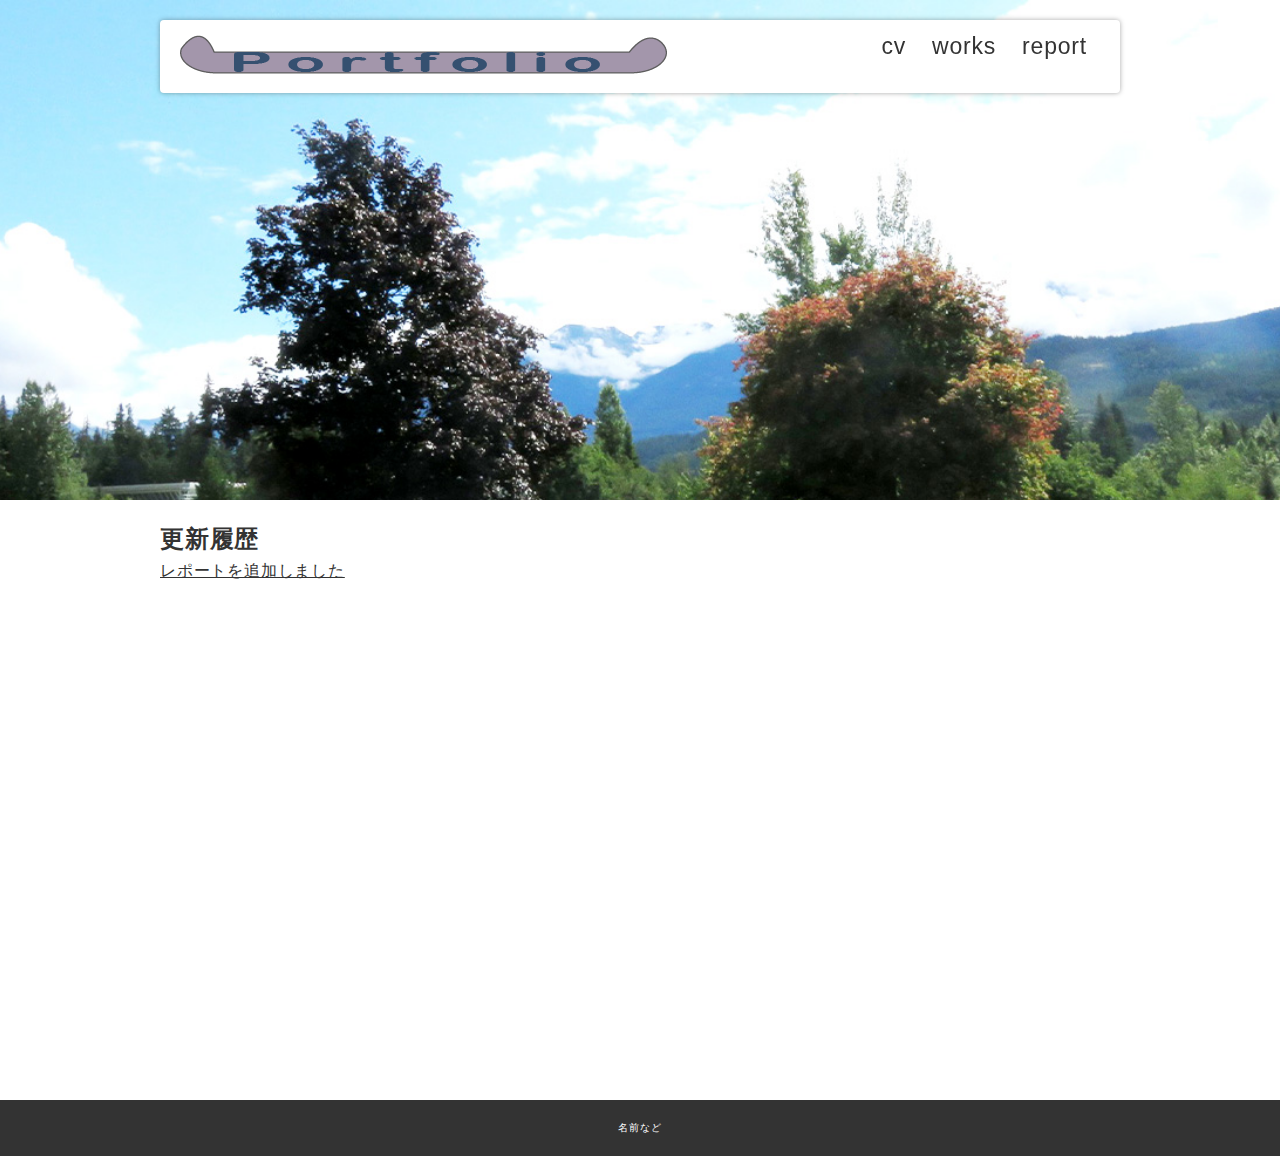
<file: index.html>
<!DOCTYPE html>
<html lang="ja">
<head>
  <meta charset="UTF-8">
  <meta http-equiv="X-UA-Compatible" content="IE=edge">
  <meta name="viewport" content="width=device-width, initial-scale=1.0">
  <link rel="stylesheet" href="./css/style.css">
  <title>トップページ</title>
</head>
<body>
  
  <header>
    <div class="inner">
      <p id="header_logo">
        <a href="./index.html"><img src="./images/アセット 10.png" alt=""></a>
      </p>
      <ul id="global_menu">
        <li><a href="./cv.html">cv</a></li>
        <li><a href="./works/index.html">works</a></li>
        <li><a href="./reports/index.html">report</a></li>
      </ul>
    </div>
  </header>

  <section>
    <!-- 空の要素だけどcssで背景を設定している -->
    <div class="top_eye_catch">
      サイトの名前など
    </div>
    <div class="contents">
      <h2>更新履歴</h2>
      <ul>
        <li><a href="./reports/report01.html">レポートを追加しました</a></li>
      </ul>
    </div>
  </section>

  <footer>
    名前など
  </footer>


</body>
</html>
</file>
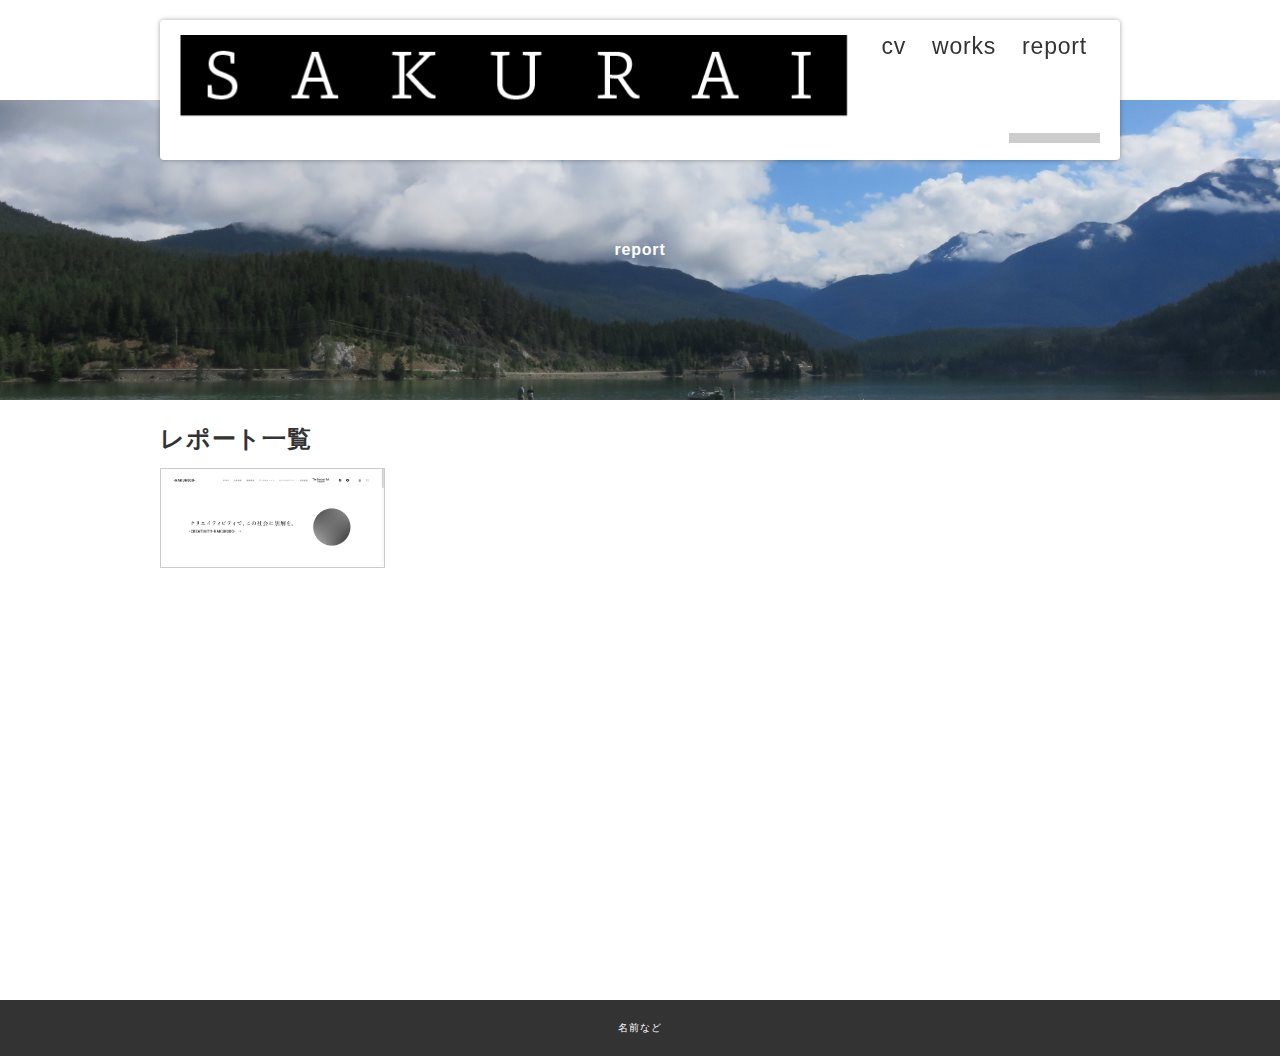
<file: reports/index.html>
<!DOCTYPE html>
<html lang="ja">
<head>
  <meta charset="UTF-8">
  <meta http-equiv="X-UA-Compatible" content="IE=edge">
  <meta name="viewport" content="width=device-width, initial-scale=1.0">
  <!-- トップページとはリンクが変わるので注意 -->
  <link rel="stylesheet" href="../css/style.css">
  <title>レポート一覧ページ</title>
</head>
<body class="contents_page">
  
  <header>
    <div class="inner">
      <p id="header_logo">
        <a href="../index.html"><img src="../images/アセット 4.png" alt=""></a>
      </p>
      <ul id="global_menu">
        <!-- トップページとはリンクが変わるので注意 -->
        <li><a href="../cv.html">cv</a></li>
        <li><a href="../works/index.html">works</a></li>
        <li class="current"><a href="./index.html">report</a></li>
      </ul>
    </div>
  </header>

  <section>
    <!-- 空の要素だけどcssで背景を設定している -->
    <div class="report_eye_catch">
      report
    </div>
    <div class="contents">
      <h2>レポート一覧</h2>
      <ul class="thumb_list">
        <li><a href="./report01.html"><img src="./images/スクリーンショット 2021-06-24 11.52.16.png" alt="サムネイル"></a></li>
       
      </ul>
    </div>
  </section>

  <footer>
    名前など
  </footer>


</body>
</html>
</file>
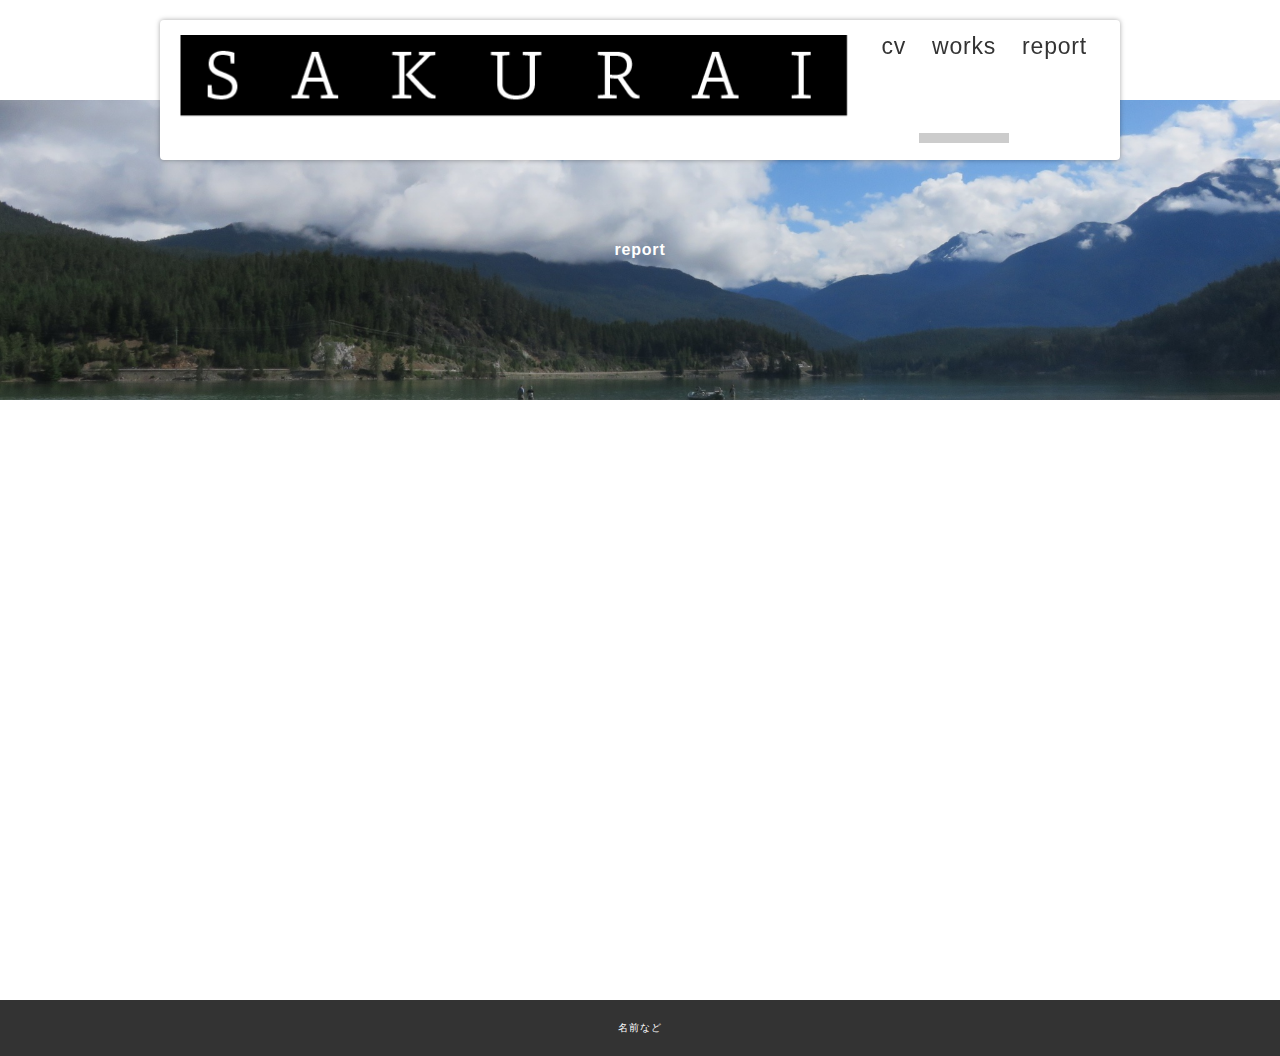
<file: works/index.html>
<!DOCTYPE html>
<html lang="ja">
<head>
  <meta charset="UTF-8">
  <meta http-equiv="X-UA-Compatible" content="IE=edge">
  <meta name="viewport" content="width=device-width, initial-scale=1.0">
  <!-- トップページとはリンクが変わるので注意 -->
  <link rel="stylesheet" href="../css/style.css">
  <title>レポート一覧ページ</title>
</head>
<body class="contents_page">
  
  <header>
    <div class="inner">
      <p id="header_logo">
        <a href="../index.html"><img src="../images/アセット 4.png" alt=""></a>
      </p>
      <ul id="global_menu">
        <!-- トップページとはリンクが変わるので注意 -->
        <li><a href="../cv.html">cv</a></li>
        <li class="current"><a href="../works/index.html">works</a></li>
        <li><a href="../reports/index.html">report</a></li>
      </ul>
    </div>
  </header>

  <section>
    <!-- 空の要素だけどcssで背景を設定している -->
    <div class="report_eye_catch">
      report
    </div>
    <div class="contents">
      
      <iframe width="560" height="315" src="https://www.youtube.com/embed/HgNHJeioVTU" title="YouTube video player" frameborder="0" allow="accelerometer; autoplay; clipboard-write; encrypted-media; gyroscope; picture-in-picture" allowfullscreen></iframe>
    </div>
  </section>

  <footer>
    名前など
  </footer>


</body>
</html>
</file>
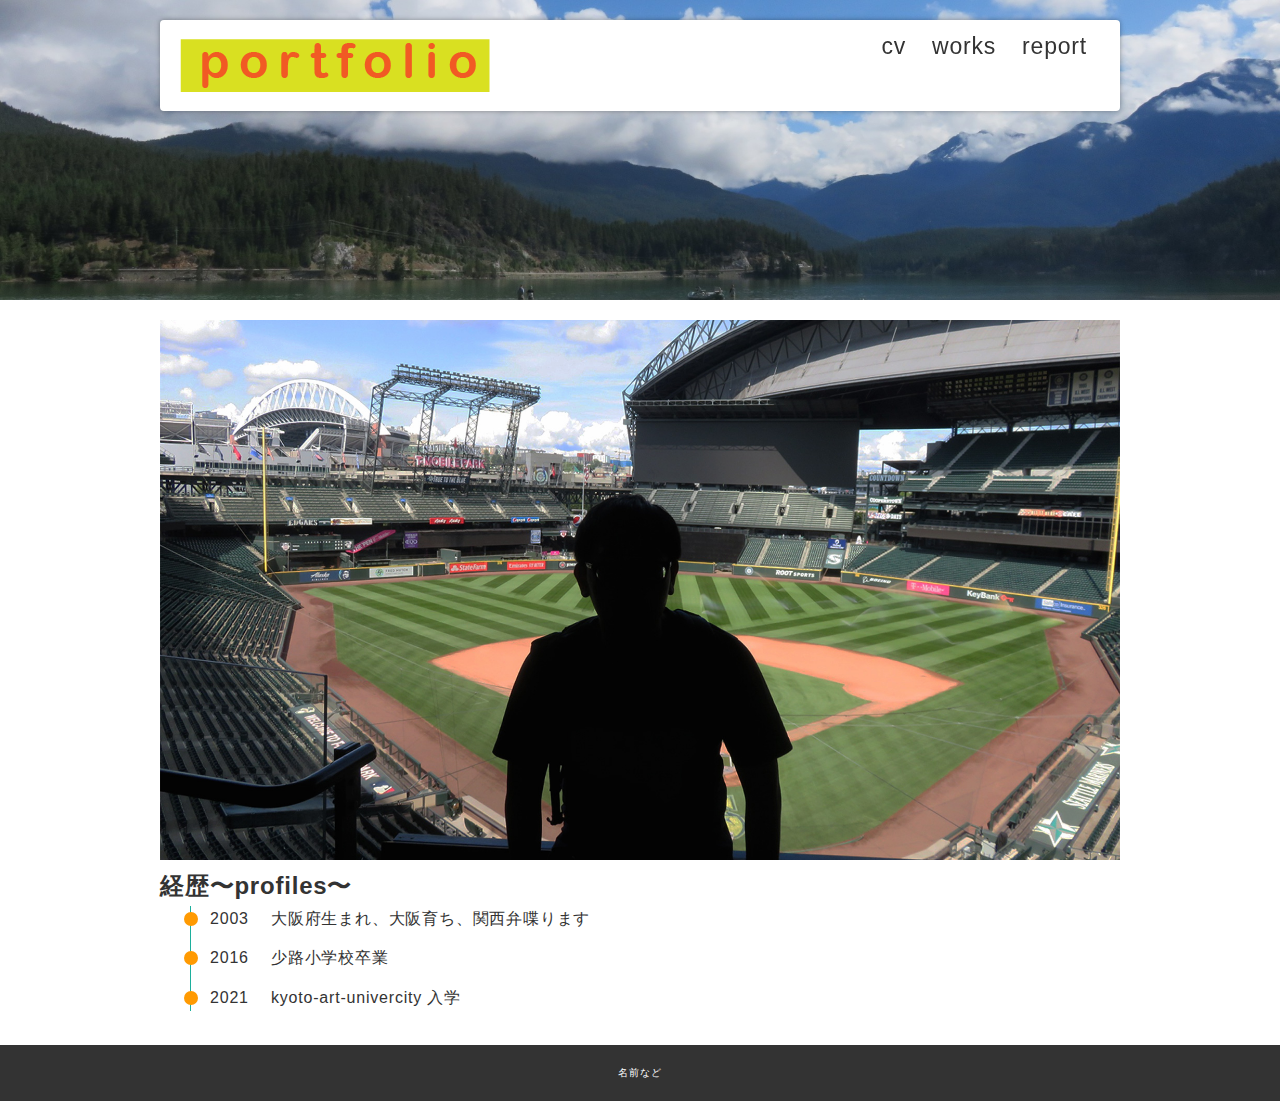
<file: cv.html>
<!DOCTYPE html>
<html lang="ja">
<head>
  <meta charset="UTF-8">
  <meta http-equiv="X-UA-Compatible" content="IE=edge">
  <meta name="viewport" content="width=device-width, initial-scale=1.0">
  <link rel="stylesheet" href="./css/style.css">
  <title>cv
    
  </title>
</head>
<body>
  
  <header>
    <div class="inner">
      <p id="header_logo">
        <a href="./index.html"><img src="./images/アセット 2.png""></a>
      </p>
      <ul id="global_menu">
        <li><a href="./cv.html">cv</a></li>
        <li><a href="./works/index.html">works</a></li>
        <li><a href="./reports/index.html">report</a></li>
      </ul>
    </div>
  </header>

  <section>
   <div class="report_eye_catch"></div>
      
    </div>
      <div class="contents">
       <img src="./images/Sakusaku-1.jpg" alt="">
        <h2>経歴〜profiles〜</h2>
      <ul>

<ul id="case1" class="case">

 <li>
 <div class="year">2003</div>
 <div class="content">大阪府生まれ、大阪育ち、関西弁喋ります</div>
 </li>

 <li>
  <div class="year">2016</div>
  <div class="content">少路小学校卒業</div>
  </li>

  <li>
    <div class="year">2021</div>
    <div class="content">kyoto-art-univercity 入学</div>
    </li>

  
  

      

  
   </ul>
    </div>
  </section>

  <footer>
    名前など
  </footer>


</body>
</html>
</file>
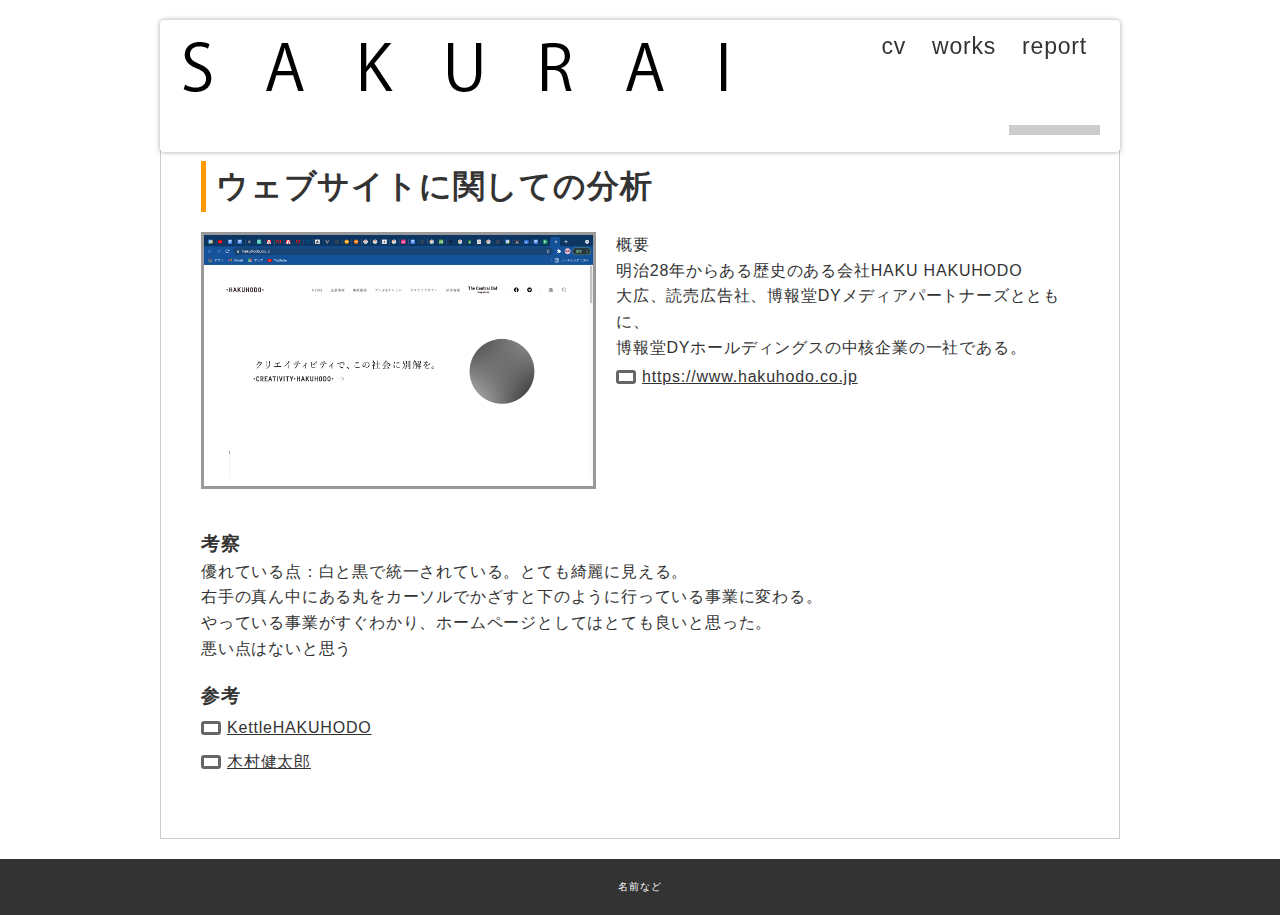
<file: reports/report01.html>
<!DOCTYPE html>
<html lang="ja">
<head>
  <meta charset="UTF-8">
  <meta http-equiv="X-UA-Compatible" content="IE=edge">
  <meta name="viewport" content="width=device-width, initial-scale=1.0">
  <!-- トップページとはリンクが変わるので注意 -->
  <link rel="stylesheet" href="../css/style.css">
  <title>レポート一覧ページ</title>
</head>
<body class="contents_page">
  
  <header>
    <div class="inner">
      <p id="header_logo">
        <a href="../index.html"><img src="../css/1x/1x/1x/アセット 2.png" alt=""></a>
      </p>
      <ul id="global_menu">
        <!-- トップページとはリンクが変わるので注意 -->
        <li><a href="../cv.html">cv</a></li>
        <li><a href="../works/index.html">works</a></li>
        <li class="current"><a href="./index.html">report</a></li>
      </ul>
    </div>
  </header>

  <section>

    <div class="contents">
      <div class="report">
        <h1>ウェブサイトに関しての分析</h1>
        
        <div class="outline">
          <div class="pic">
            <img src="./images/スクリーンショット 2021-06-24 11.52.16.png" alt="">
          </div>
          <div class="txt">
            <p>概要</p>
            <p>
              明治28年からある歴史のある会社HAKU HAKUHODO<br>
              大広、読売広告社、博報堂DYメディアパートナーズとともに、<br>
              博報堂DYホールディングスの中核企業の一社である。
            
            </p>
            <a class="ex_link" href="https://www.hakuhodo.co.jp"_blank">https://www.hakuhodo.co.jp</a>
          </div>
        </div>

        <div class="mb_m">
          <h3>考察</h3>
          <p>
            優れている点：白と黒で統一されている。とても綺麗に見える。<br>
            右手の真ん中にある丸をカーソルでかざすと下のように行っている事業に変わる。<br>
            やっている事業がすぐわかり、ホームページとしてはとても良いと思った。<br>
            悪い点はないと思う
            
          
            
          </p>
        </div>

        <div class="mb_m">
          <h3>参考</h3>
          <a class="ex_link" href="https://www.kettle.co.jp" target="_blank">KettleHAKUHODO</a>
          <br>
          <a class="ex_link" href="https://www.kettle.co.jp/member/kentaro_kimura.html" target="_blank">木村健太郎</a>
        </div>


        
      </div>

    </div>
  </section>

  <footer>
    名前など
  </footer>


</body>
</html>
</file>
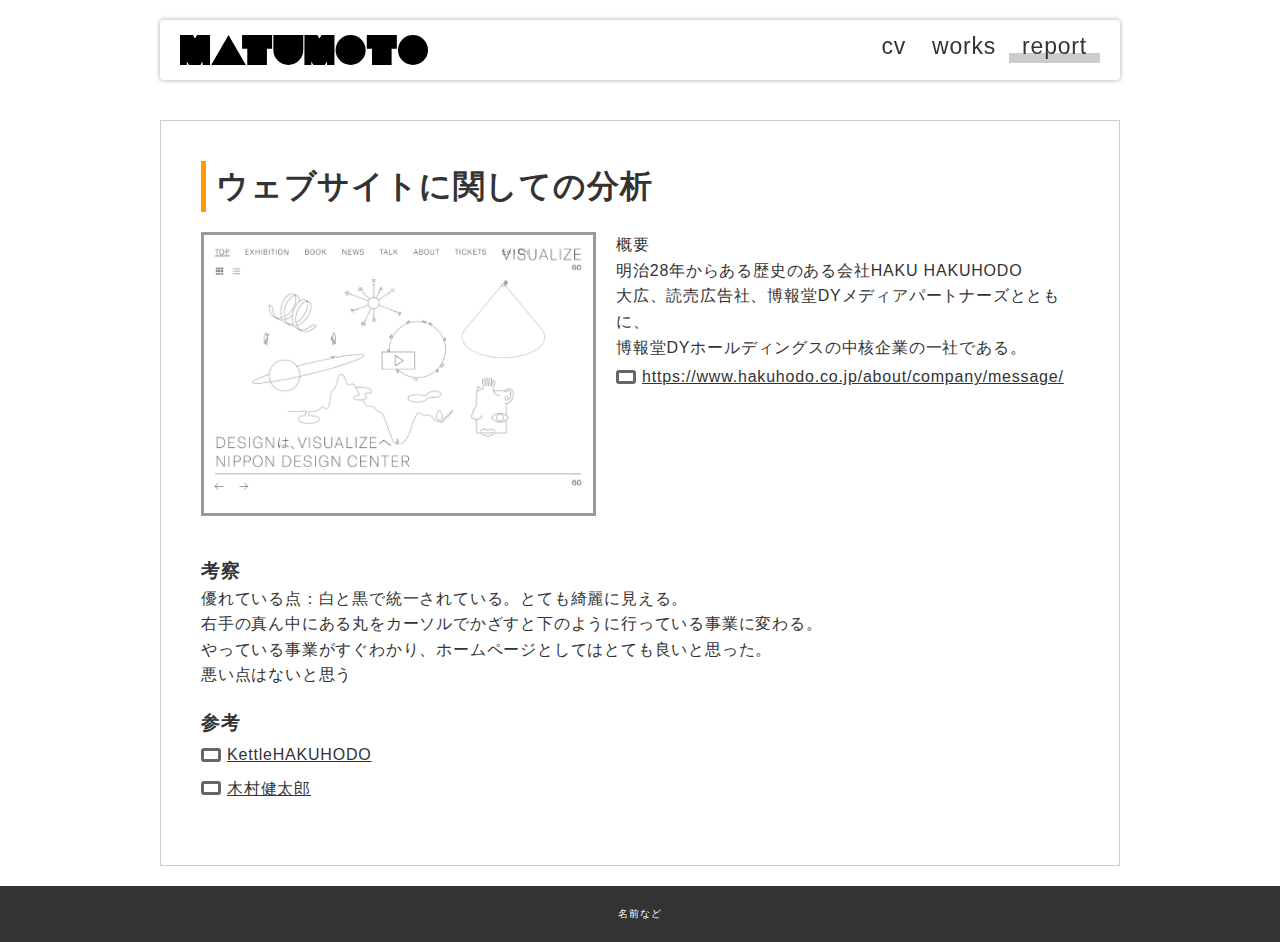
<file: works/report01.html>
<!DOCTYPE html>
<html lang="ja">
<head>
  <meta charset="UTF-8">
  <meta http-equiv="X-UA-Compatible" content="IE=edge">
  <meta name="viewport" content="width=device-width, initial-scale=1.0">
  <!-- トップページとはリンクが変わるので注意 -->
  <link rel="stylesheet" href="../css/style.css">
  <title>レポート一覧ページ</title>
</head>
<body class="contents_page">
  
  <header>
    <div class="inner">
      <p id="header_logo">
        <a href="../index.html"><img src="../images/logo.svg" alt=""></a>
      </p>
      <ul id="global_menu">
        <!-- トップページとはリンクが変わるので注意 -->
        <li><a href="../cv.html">cv</a></li>
        <li><a href="../works/index.html">works</a></li>
        <li class="current"><a href="./index.html">report</a></li>
      </ul>
    </div>
  </header>

  <section>

    <div class="contents">
      <div class="report">
        <h1>ウェブサイトに関しての分析</h1>
        
        <div class="outline">
          <div class="pic">
            <img src="./images/thumb01.png" alt="">
          </div>
          <div class="txt">
            <p>概要</p>
            <p>
              明治28年からある歴史のある会社HAKU HAKUHODO<br>
              大広、読売広告社、博報堂DYメディアパートナーズとともに、<br>
              博報堂DYホールディングスの中核企業の一社である。
            
            </p>
            <a class="ex_link" href="https://www.hakuhodo.co.jp/about/company/message/ target="_blank">https://www.hakuhodo.co.jp/about/company/message/</a>
          </div>
        </div>

        <div class="mb_m">
          <h3>考察</h3>
          <p>
            優れている点：白と黒で統一されている。とても綺麗に見える。<br>
            右手の真ん中にある丸をカーソルでかざすと下のように行っている事業に変わる。<br>
            やっている事業がすぐわかり、ホームページとしてはとても良いと思った。<br>
            悪い点はないと思う
            
          
            
          </p>
        </div>

        <div class="mb_m">
          <h3>参考</h3>
          <a class="ex_link" href="https://www.kettle.co.jp" target="_blank">KettleHAKUHODO</a>
          <br>
          <a class="ex_link" href="https://www.kettle.co.jp/member/kentaro_kimura.html" target="_blank">木村健太郎</a>
        </div>


        
      </div>

    </div>
  </section>

  <footer>
    名前など
  </footer>


</body>
</html>
</file>
<file: css/style.css>
@charset "UTF-8";
/*======================================================
基本
======================================================*/
* {
  box-sizing: border-box;
  margin: 0;
  padding: 0;
}

html {
  font-size: 62.5%;
}

html,
body {
  height: 100%;
  font-feature-settings: "palt";
  background-color: #fff;
  position: relative;
}

body {
  font-size: 1.6rem;
  line-height: 1.6;
  font-family: "游ゴシック体", YuGothic, "游ゴシック", "Yu Gothic", "ヒラギノ角ゴ ProN W3", "Hiragino Kaku Gothic ProN", "メイリオ", Meiryo, sans-serif;
  color: #333333;
  letter-spacing: 0.05em;
}

body.contents_page {
  padding-top: 100px;
}

a {
  color: inherit;
  transition: 0.3s opacity;
}

a:hover {
  opacity: 0.7;
}

img {
  max-width: 100%;
  height: auto;
}

li {
  list-style: none;
}

@media (min-width: 901px) {
  .sp_only {
    display: none !important;
  }
}

@media (max-width: 900px) {
  .pc_only {
    display: none !important;
  }
}

/*======================================================
header
======================================================*/
header {
  position: fixed;
  z-index: 2;
  max-width: 1000px;
  top: 0;
  left: 0;
  right: 0;
  margin: auto;
}

header a {
  display: block;
  text-decoration: none;
}

header .inner {
  display: flex;
  background-color: #fff;
  justify-content: space-between;
  padding: 15px 20px;
  box-shadow: 0px 0px 5px rgba(0, 0, 0, 0.35);
  border-radius: 4px;
  margin: 20px;
}

/*======================================================
footer
======================================================*/
footer {
  background-color: #333;
  color: #fff;
  text-align: center;
  padding: 20px;
  font-size: 10px;
}

/*======================================================
コンテンツ
======================================================*/
#header_logo img {
  display: block;
}

#global_menu {
  display: flex;
  font-size: 23px;
  position: relative;
}

#global_menu a {
  padding: 0px 13px;
  line-height: 1;
  position: relative;
}

#global_menu li {
  position: relative;
}

#global_menu li.current::before {
  content: "";
  bottom: 2px;
  position: absolute;
  width: 100%;
  height: 10px;
  background-color: #ccc;
}

.top_eye_catch {
  height: 500px;
  background-image: url(../images/hiakei-1.jpg);
  background-size: cover;
  background-position: center center;
  background-attachment: fixed;
  display: flex;
  align-items: center;
  justify-content: center;
  color: #fff;
  font-weight: bold;
}

.report_eye_catch {
  height: 300px;
  background-image: url(../images/IMG_0605\ \(1\).JPG);
  background-size: cover;
  background-position: center center;
  display: flex;
  align-items: center;
  justify-content: center;
  color: #fff;
  font-weight: bold;
}

.contents {
  max-width: 1000px;
  min-height: 600px;
  padding: 20px;
  margin: auto;
}

.thumb_list {
  display: flex;
  flex-wrap: wrap;
  margin: 0 -10px;
}

.thumb_list li {
  width: 25%;
  height: 120px;
  padding: 10px;
}

.thumb_list li a {
  display: block;
  height: 100%;
}

.thumb_list li a img {
  display: block;
  border: 1px solid #ccc;
  width: 100%;
  height: 100%;
  object-fit: cover;
  object-position: center center;
}

/*======================================================
report
======================================================*/
.report {
  border: 1px solid #ccc;
  padding: 40px;
}

.report .outline {
  margin-bottom: 40px;
  display: flex;
}

.report .outline .pic {
  width: 45%;
  border: 3px solid #999;
}

.report .outline .txt {
  flex: 1;
  padding-left: 20px;
}

.report h1 {
  margin-bottom: 20px;
  padding-left: 10px;
  border-left: 5px solid #ff9a02;
}

.ex_link {
  display: inline-block;
  position: relative;
  padding: 4px;
  padding-left: 26px;
}

.ex_link::before {
  box-sizing: border-box;
  content: "";
  display: block;
  width: 20px;
  height: 14px;
  border: 3px solid #666;
  border-radius: 3px;
  position: absolute;
  left: 0;
  top: 0;
  bottom: 0;
  margin: auto;
}

/*======================================================
汎用
======================================================*/
.mb_m {
  margin-bottom: 20px;
}

 
#case1{
  border-left: 1px solid rgb(28, 175, 156);
  margin-left: 30px;
  }
  
 #case1 li{
  display: flex;
  align-items: flex-start;
  margin-bottom: 14px;
 }
  
 #case1 li .year{
  width: 80px;
  display: flex;
  align-items: center;
 }
  
 #case1 li .year::before{
  content: '';
  display: block;
  position: relative;
  width: 14px;
  height: 14px;
  border-radius: 7px;
  background-color: #ff9a02;
  left: -7px;
  margin-right: 5px;
 }
  
 #case1 li .date{
  width: 60px;
 }
  
 #case1 li .content{
  flex: 1;
 }
 
 
 

 #case2 li{
   background-color: rgb(67, 67, 104);
   width: 100px;
  font-size: 20px;
  font-weight: bold;
 }

 #case2 li.year{
   background-color: rgb(255,0,0);
   width: 100px;
   font-size: 20px;
   font-weight: bold;
 }

 #case2 li.content{
   background-color:rgb(0,255,0);
   flex: 1;
 }
</file>
